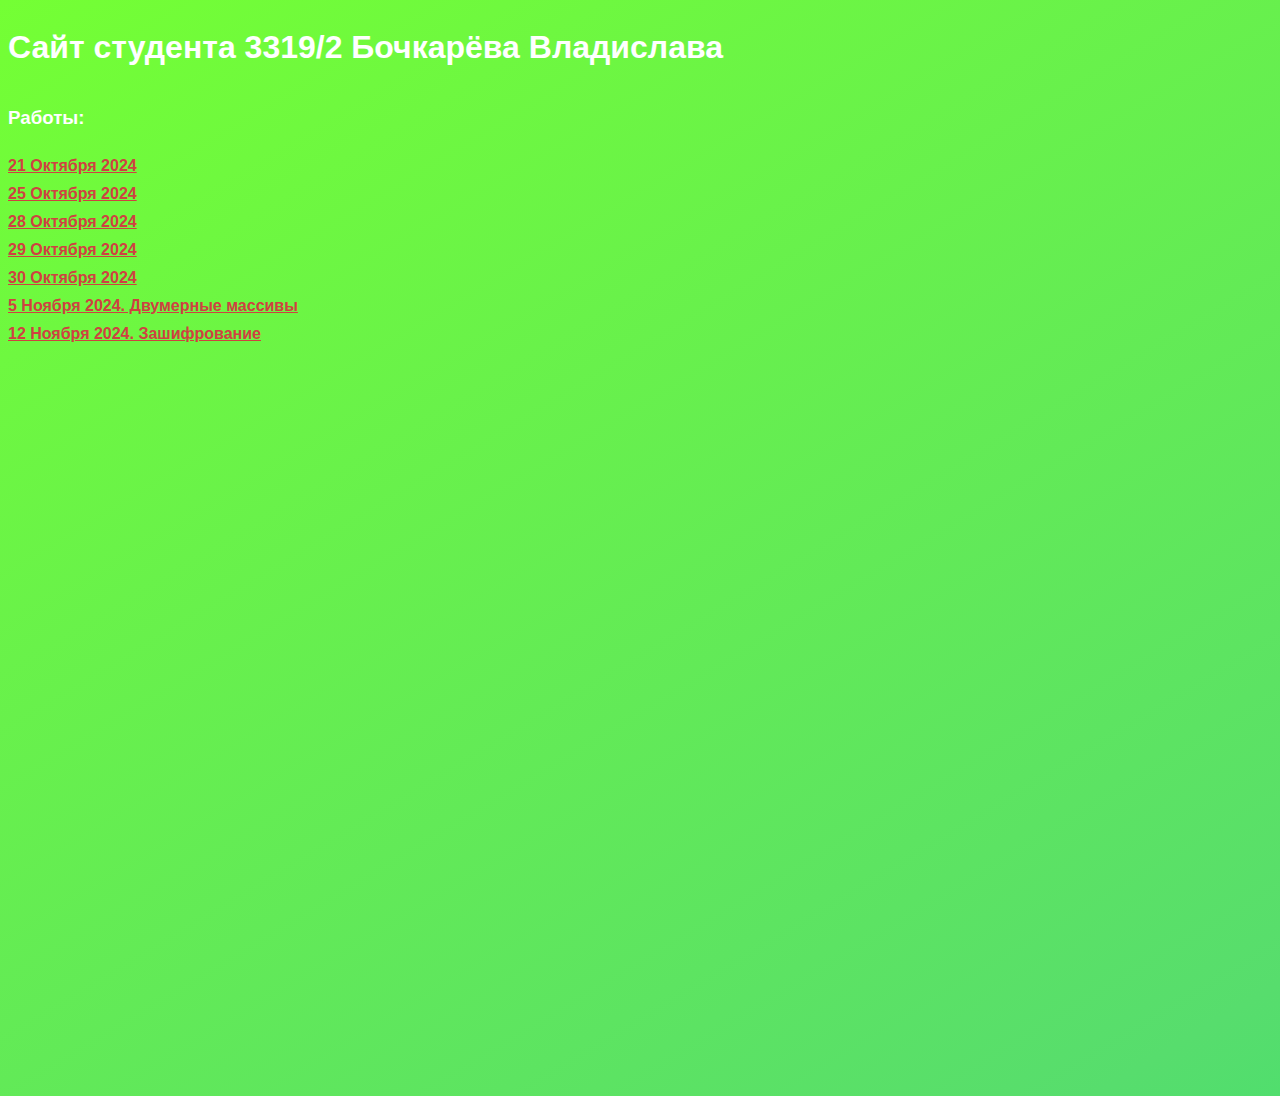
<file: index.html>
<!DOCTYPE html>
<html lang="en">
<head>
    <meta charset="UTF-8">
    <meta name="viewport" content="width=device-width, initial-scale=1.0">
    <title>Document</title>
</head>
<style>
    body {
        width: 1920px;
        height: 1080px;
        display: flex;
        flex-direction: column;
        font-family: 'Gill Sans', 'Gill Sans MT', Calibri, 'Trebuchet MS', sans-serif;
        background: linear-gradient(149deg, rgb(116, 255, 52) 0%, rgb(87, 221, 109) 42%, rgb(16, 231, 113) 72%, rgb(20, 221, 194) 100%);
        animation: gradient 10s infinite linear;
        background-size: 400%;
        color: #fff;
    }

    a {
        padding: 10px 0px 0px 0px;
        color: rgb(207, 65, 65);
        font-weight: bold;
    }

    @keyframes gradient {
    0% {
        background-position: 80% 0%;
    }
    50% {
        background-position: 20% 100%;
    }
    100% {
        background-position: 80% 0%;
    }
}
</style>
<body>
    <h1>Сайт студента 3319/2 Бочкарёва Владислава</h1>
    <h3>Работы:</h3>
    <a href="21oct24.html">21 Октября 2024</a>
    <a href="25oct24.html">25 Октября 2024</a>
    <a href="28oct24.html">28 Октября 2024</a>
    <a href="29oct24.html">29 Октября 2024</a>
    <a href="30oct24.html">30 Октября 2024</a>
    <a href="5nov24.html">5 Ноября 2024. Двумерные массивы</a>
    <a href="12nov24.html">12 Ноября 2024. Зашифрование</a>
</body>
</html>
</file>
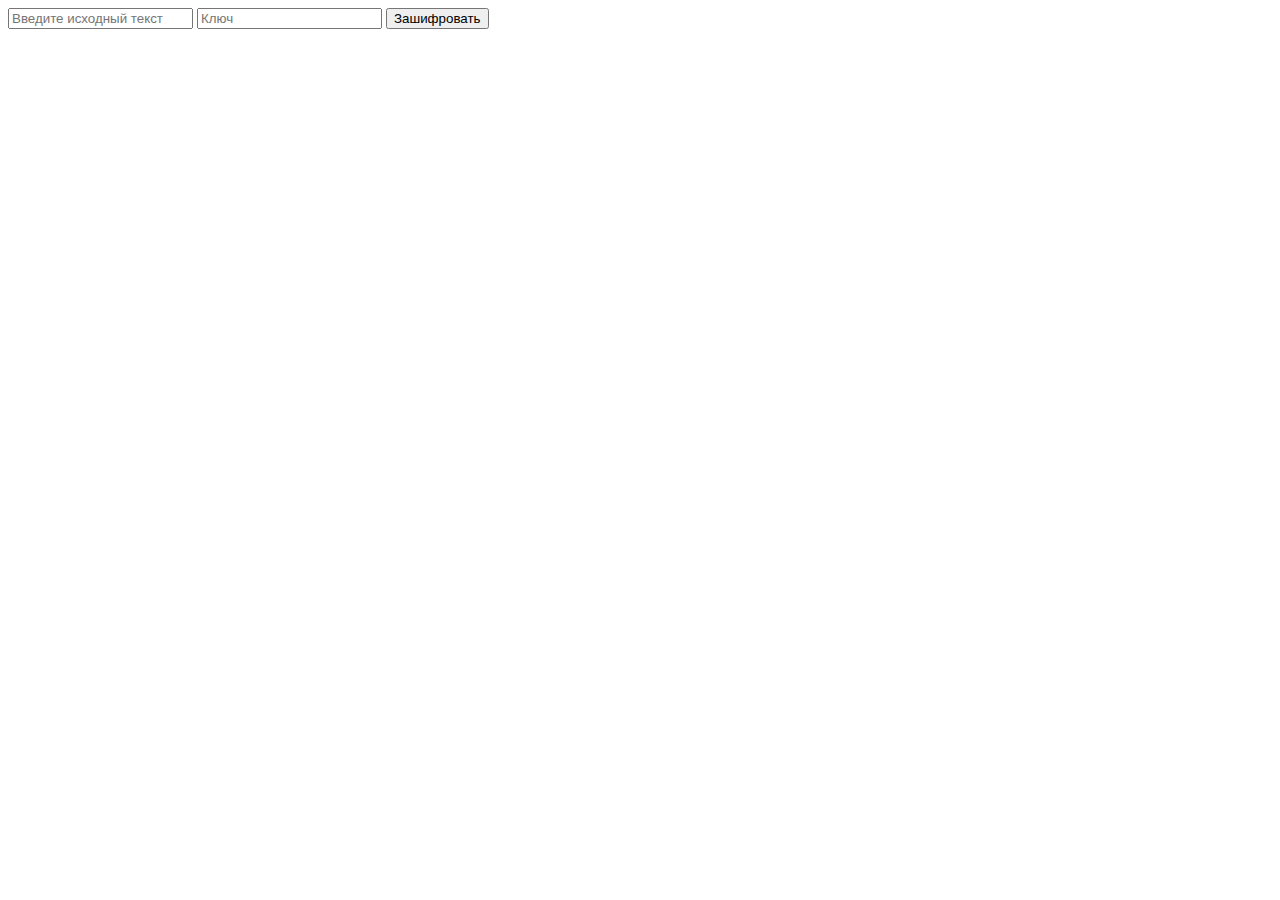
<file: 12nov24.html>
<!DOCTYPE html>
<html lang="en">
<head>
    <meta charset="UTF-8">
    <meta name="viewport" content="width=device-width, initial-scale=1.0">
    <title>Document</title>
</head>
<body>
    <input type="text" id="t0" placeholder="Введите исходный текст">
    <input type="text" id="key" placeholder="Ключ">
    <button onclick="encrypt()">Зашифровать</button>
    <div id="uniCode"></div>
    <br>
    <div id="encrypted"></div>
</body>
<script>
    let text0 = document.getElementById('t0');
    let key = document.getElementById('key');
    let uniCode = document.getElementById('uniCode');
    let encr = document.getElementById('encrypted');

    function encrypt(){
        let t = text0.value;
        let len = t.length;

        for (let i=0; i<len; i++){
            let code = t.charCodeAt(i);

            uniCode.innerText += code + '.';
            encr.innerText += String.fromCharCode(code + parseInt(key.value));
        }
    }
</script>
</html>
</file>
<file: 21oct24.html>
<!DOCTYPE html>
<html lang="en">
<head>
    <meta charset="UTF-8">
    <meta name="viewport" content="width=device-width, initial-scale=1.0">
    <title>Document</title>
</head>
<body>
    <div id="diagram"></div>
</body>
<script>
    let elem = document.createElement('div');
    elem.style.width = '50px';
    elem.style.height = '200px';
    elem.style.backgroundColor = 'green';
    document.body.append(elem);

    let names = ['Москва', 'Рим', 'Париж'];
    let population = [80000000, 500000, 700000];

    let diagram = document.getElementById('diagram');
    let elem2 = document.createElement('div');

    elem2.innerText = names[1];
    diagram.append(elem2);
</script>
</html>
</file>
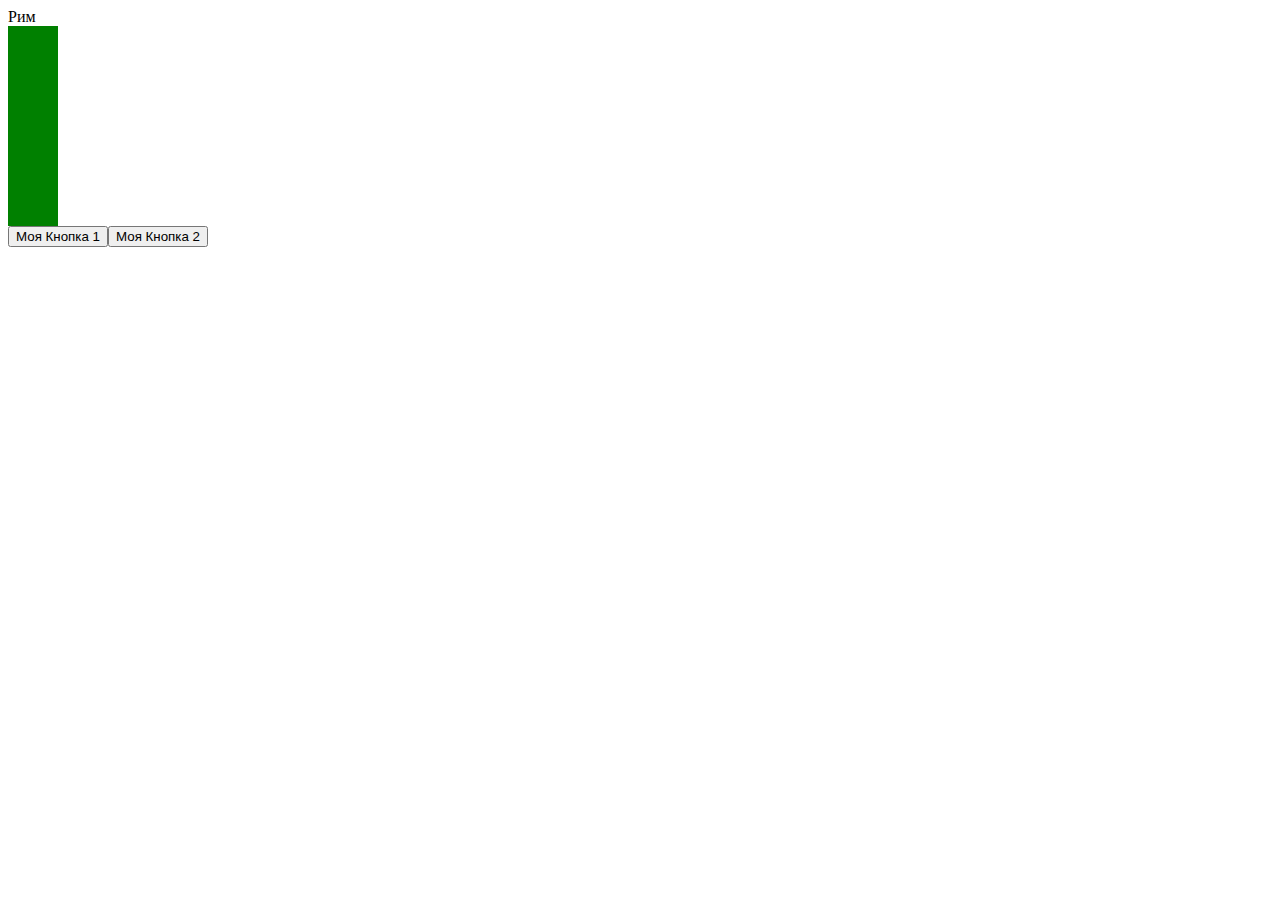
<file: 25oct24.html>
<!DOCTYPE html>
<html lang="en">
<head>
    <meta charset="UTF-8">
    <meta name="viewport" content="width=device-width, initial-scale=1.0">
    <title>Document</title>
</head>
<body>
    <div id="diagram"></div>
</body>
<script>
    let elem = document.createElement('div');
    elem.style.width = '50px';
    elem.style.height = '200px';
    elem.style.backgroundColor = 'green';
    document.body.append(elem);

    let names = ['Москва', 'Рим', 'Париж'];
    let population = [80000000, 500000, 700000];

    let diagram = document.getElementById('diagram');
    let elem2 = document.createElement('div');

    elem2.innerText = names[1];
    diagram.append(elem2);

    let mybutton2 = document.createElement('button');
    mybutton2.innerText = 'Моя Кнопка 1';
    document.body.append(mybutton2);

    let mybutton3 = document.createElement('button');
    mybutton3.innerText = 'Моя Кнопка 2';
    document.body.append(mybutton3);

    mybutton2.onclick = myFunc
    mybutton3.onclick = myFunc2

    function myFunc() {
        document.body.style.backgroundColor = 'black';
    }
    function myFunc2() {
        document.body.style.backgroundColor = 'white';
    }
    
</script>
<script type="text/javascript" charset="utf-8" async src="https://api-maps.yandex.ru/services/constructor/1.0/js/?um=constructor%3A6b66280b83cdf1611d547ce5796e33a51a5b5e1228da0a1fe5beb70106635ee7&width=759&height=543&lang=ru_RU&scroll=true"></script>
</html>
</file>
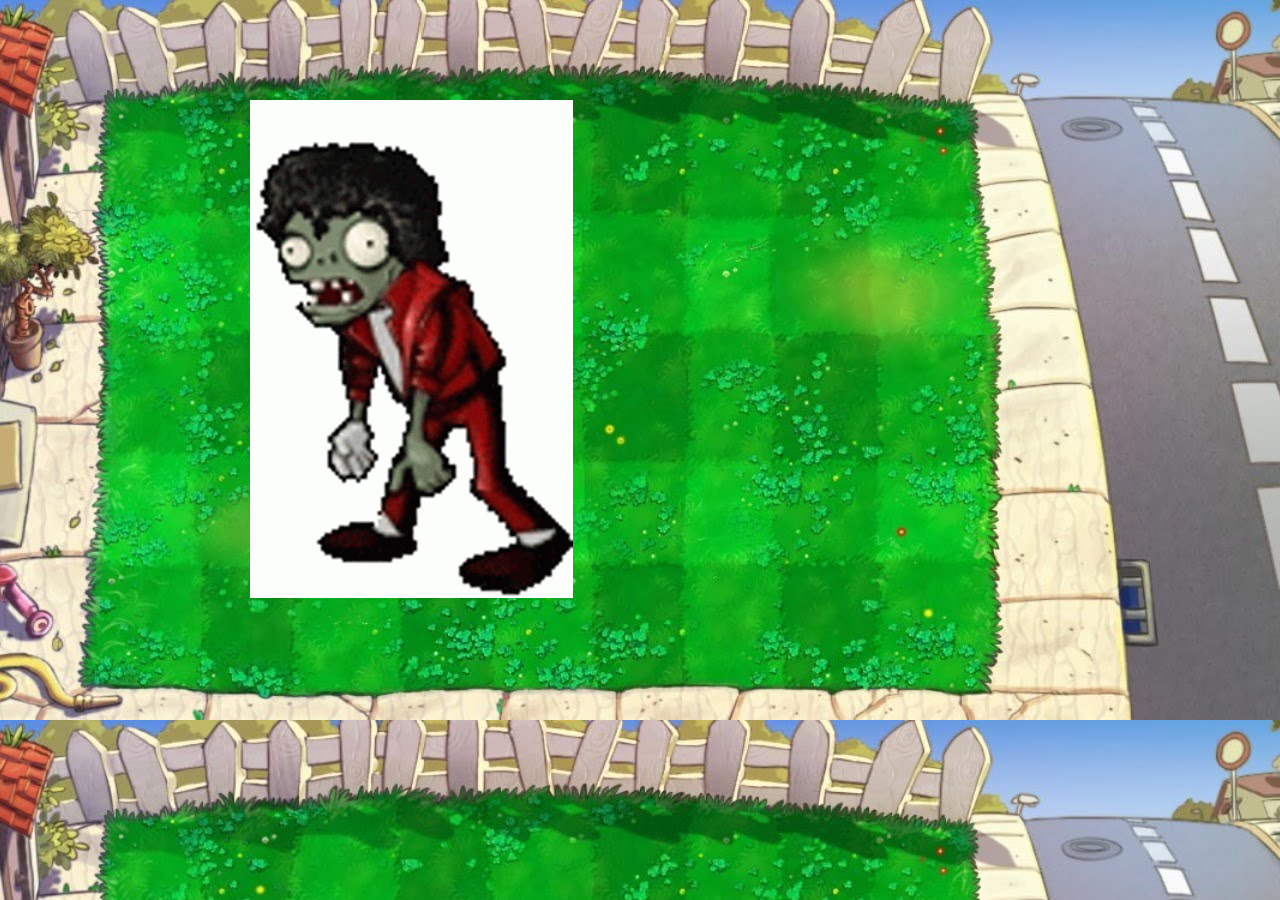
<file: 28oct24.html>
<!DOCTYPE html>
<html lang="en">
<head>
    <meta charset="UTF-8">
    <meta name="viewport" content="width=device-width, initial-scale=1.0">
    <title>Document</title>
</head>
<style>
    body {
        background-image: url('bk.jpg');
    }
</style>
<body>
</body>
<script>
    let zombie = document.createElement('img');
    zombie.src = 'pvz.gif';
    document.body.append(zombie);

    let left = 100;
    let step = 25;

    zombie.style.position = 'fixed';
    zombie.style.top = '100px';
    zombie.style.left = left + 'px';

    function moveZombie() {
        left = left + step;
        if (left > 500){
            step = step*(-1);
            zombie.style.transform = 'rotateY(180deg)';
        }
        if (left < 1){
            step = step*(-1);
            zombie.style.transform = 'rotateY(0deg)';
        }
        zombie.style.left = left + 'px';
    }

    setInterval(moveZombie, 100);
</script>
</html>
</file>
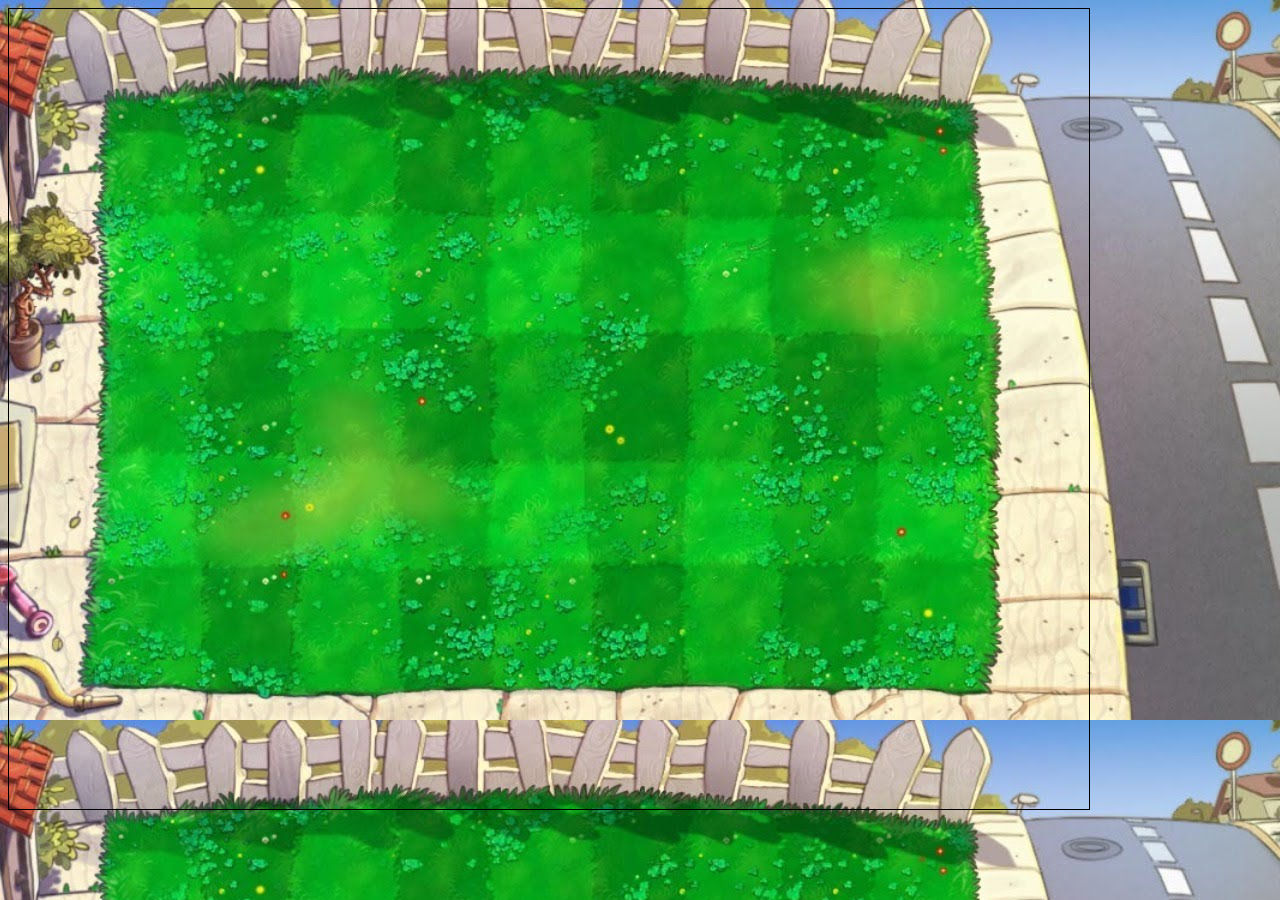
<file: 29oct24.html>
<!DOCTYPE html>
<html lang="en">
<head>
    <meta charset="UTF-8">
    <meta name="viewport" content="width=device-width, initial-scale=1.0">
    <title>Document</title>
</head>
<style>
    body {
        background-image: url('bk.jpg');
    }
    #field {
        width: 1080px;
        height: 800px;
        border: solid 1px;
    }
</style>
<body>
    <div id="field" onclick="createZombie(event)"></div>
</body>
<script>
    let field = document.getElementById('field');


    function createZombie(event) {
        let zombie = document.createElement('img');
        zombie.src = 'pvz.gif';
        document.body.append(zombie);

        let left = event.clientX;
        let step = 25;

        console.log(event.clientX+':'+event.clientY);

        zombie.style.position = 'fixed';
        zombie.style.top = event.clientY+'px';
        zombie.style.left = left + 'px';

        function moveZombie() {
            left = left + step;
            if (left > 500){
                step = step*(-1);
                zombie.style.transform = 'rotateY(180deg)';
            }
            if (left < 1){
                step = step*(-1);
                zombie.style.transform = 'rotateY(0deg)';
            }
            zombie.style.left = left + 'px';
        }

        setInterval(moveZombie, 100);
    }
</script>
</html>
</file>
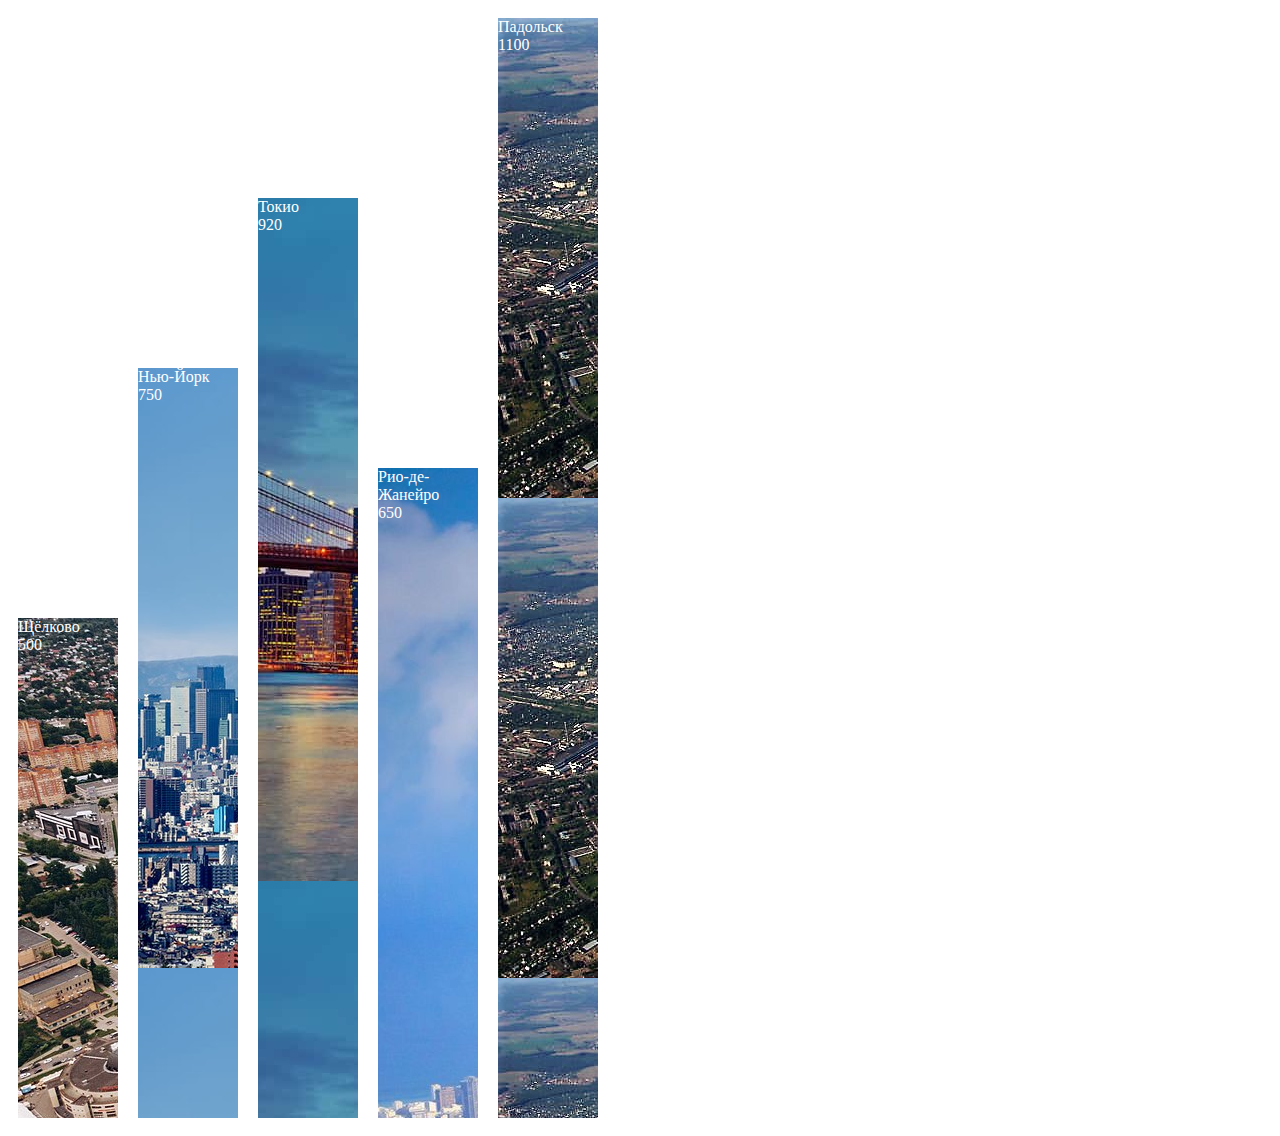
<file: 30oct24.html>
<!DOCTYPE html>
<html lang="en">
<head>
    <meta charset="UTF-8">
    <meta name="viewport" content="width=device-width, initial-scale=1.0">
    <title>Document</title>
</head>
<body>
     
</body>
<script>
    let city_name = ['Щёлково', 'Нью-Йорк', 'Токио', 'Рио-де-Жанейро', 'Падольск']
    let cost = [500, 750, 920, 650, 1100]
    let photo = ['city/1.jpg', 'city/2.jpeg', 'city/3.jpg', 'city/4.jpg', 'city/5.jpg']

    let diagram = document.createElement('div');
    diagram.style.display = 'flex';
    diagram.style.color = 'white';
    diagram.style.alignItems = 'flex-end';
    document.body.append(diagram);

    for (let i=0; i < 5; i++){
        let city = document.createElement('div');
        city.style.width = '100px';
        city.style.height = cost[i] + 'px';
        city.style.backgroundImage = "url('" + photo[i] + "')";
        city.style.margin = '10px';
        city.innerHTML = city_name[i] + '<br>' + cost[i];
        diagram.append(city);
    }
</script>
</html>
</file>
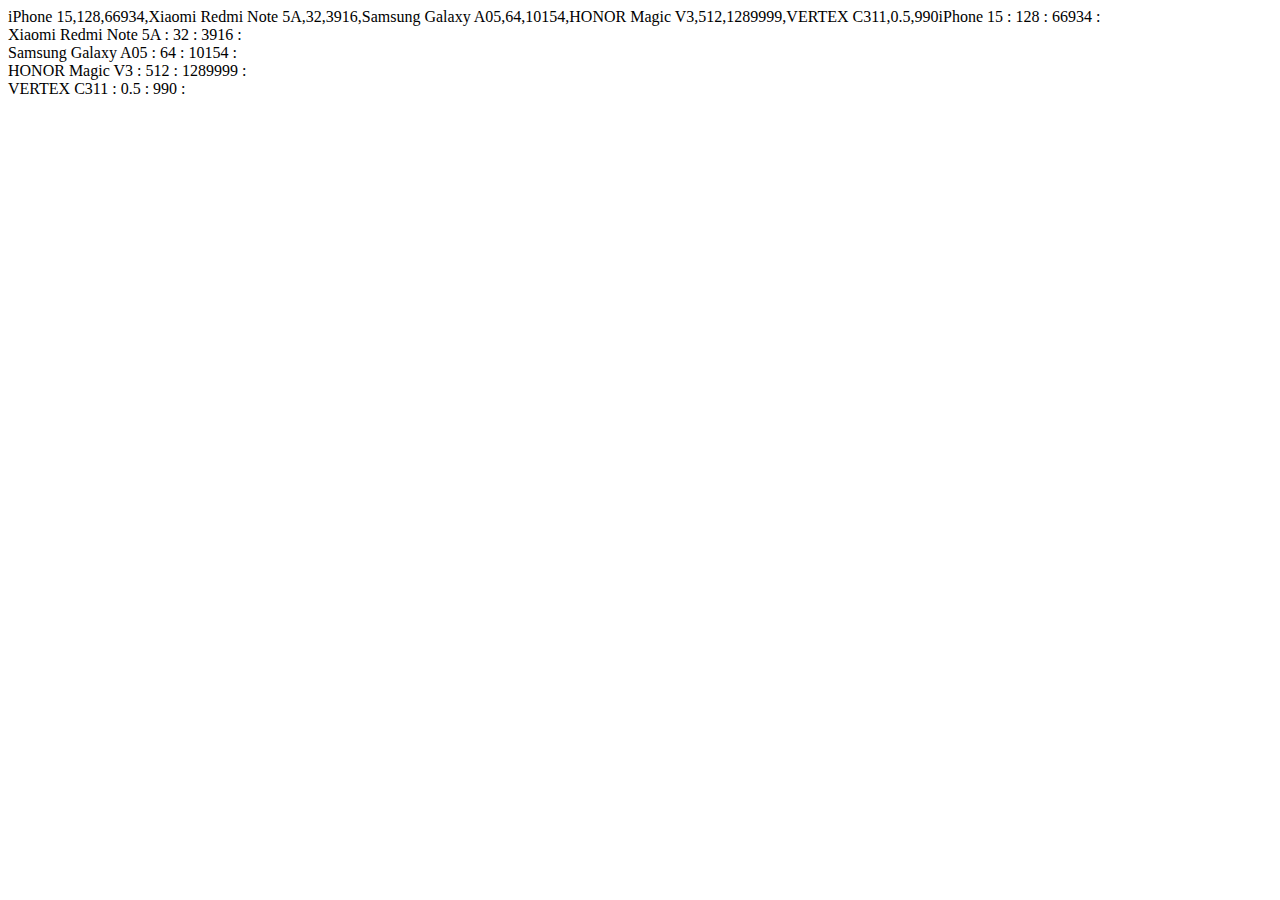
<file: 5nov24.html>
<!DOCTYPE html>
<html lang="en">
<head>
    <meta charset="UTF-8">
    <meta name="viewport" content="width=device-width, initial-scale=1.0">
    <title>Document</title>
</head>
<body>
    
</body>
<script>
    let phone = [
        ['iPhone 15', 128, 66934],
        ['Xiaomi Redmi Note 5A', 32, 3916],
        ['Samsung Galaxy A05', 64, 10154],
        ['HONOR Magic V3', 512, 1289999],
        ['VERTEX C311', 0.5, 990]
    ]

    console.log(phone[2][0])
    console.log(phone[0][2])
    console.log(phone[1][1])

    document.write(phone)

    for(let i=0; i<5; i++){
        for(let k=0; k<3; k++){
            document.write(phone[i][k] + ' : ')
        }
        document.write('<br>');
    }
</script>
</html>
</file>
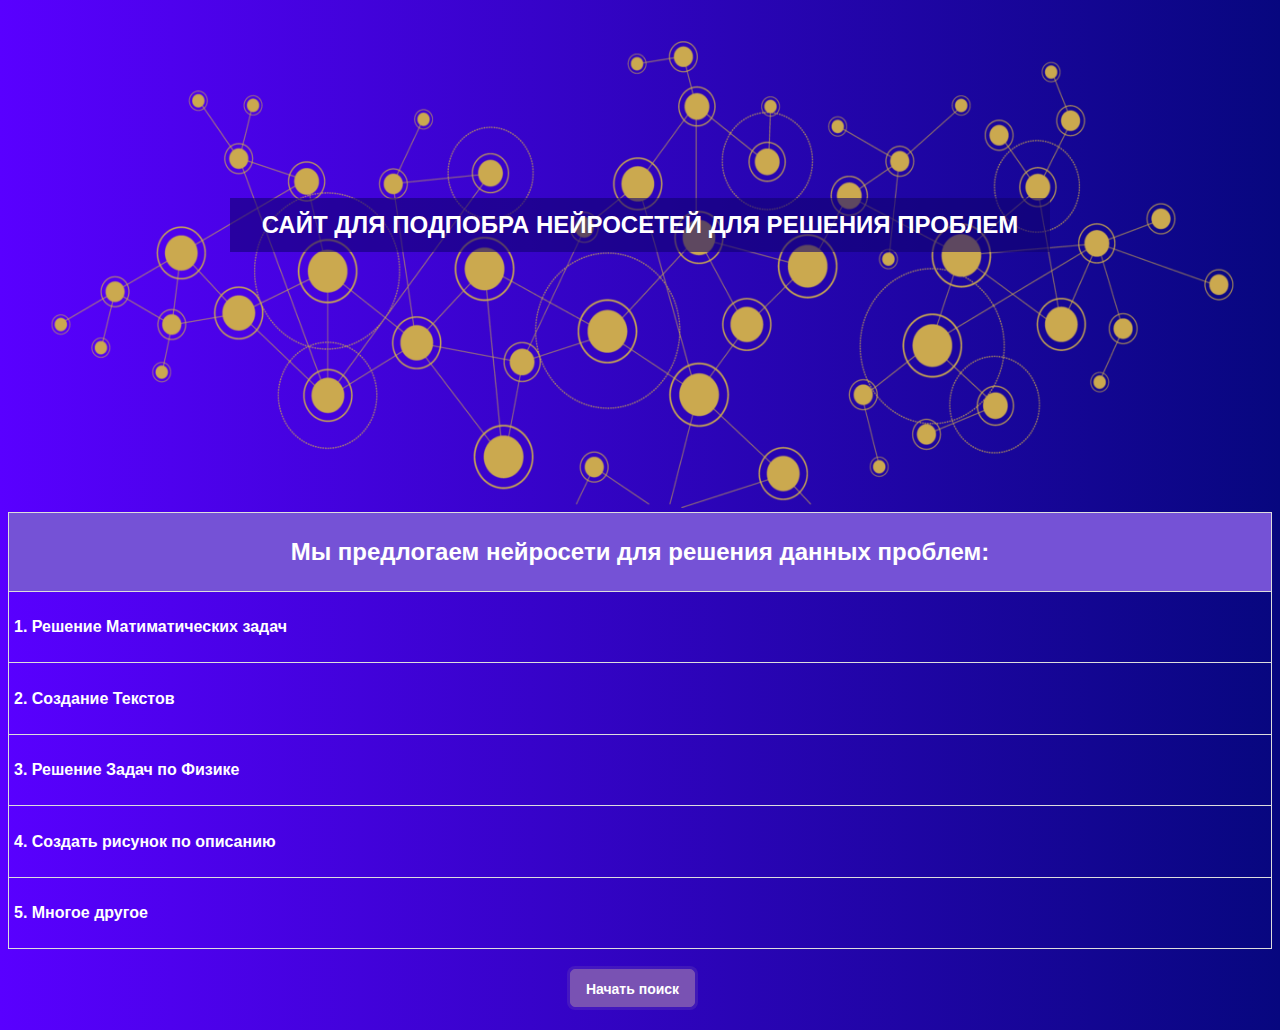
<file: save.html>
<!DOCTYPE html>
<html lang="en">
<head>
    <meta charset="UTF-8">
    <meta name="viewport" content="width=device-width, height=device-height, initial-scale=1.0, user-scalable=no">
    <link rel="stylesheet" href="style.css">
    <title>NeyroPoisk</title>
</head>
<body>
<center>
        <img src="bk.png" alt="" width="1200" height="500">
        <div class="title">Сайт для подпобра нейросетей для решения проблем</div>
    <table class="table">
        <thead>
            <tr>
                <th><h2>Мы предлогаем нейросети для решения данных проблем:</h2></th>
            </tr>
        </thead>
        <tbody>
            <tr><td><h4>1. Решение Матиматических задач</h4></td></tr>
            <tr><td><h4>2. Создание Текстов</h4</td></tr>
            <tr><td><h4>3. Решение Задач по Физике</h4</td></tr>
            <tr><td><h4>4. Создать рисунок по описанию</h4</td></tr>
            <tr><td><h4>5. Многое другое</h4</td></tr>
        </tbody>
    </table>
    <a href="search.html"><button class="btn">Начать поиск</button></a>
</center>
</body>
</html>
</file>
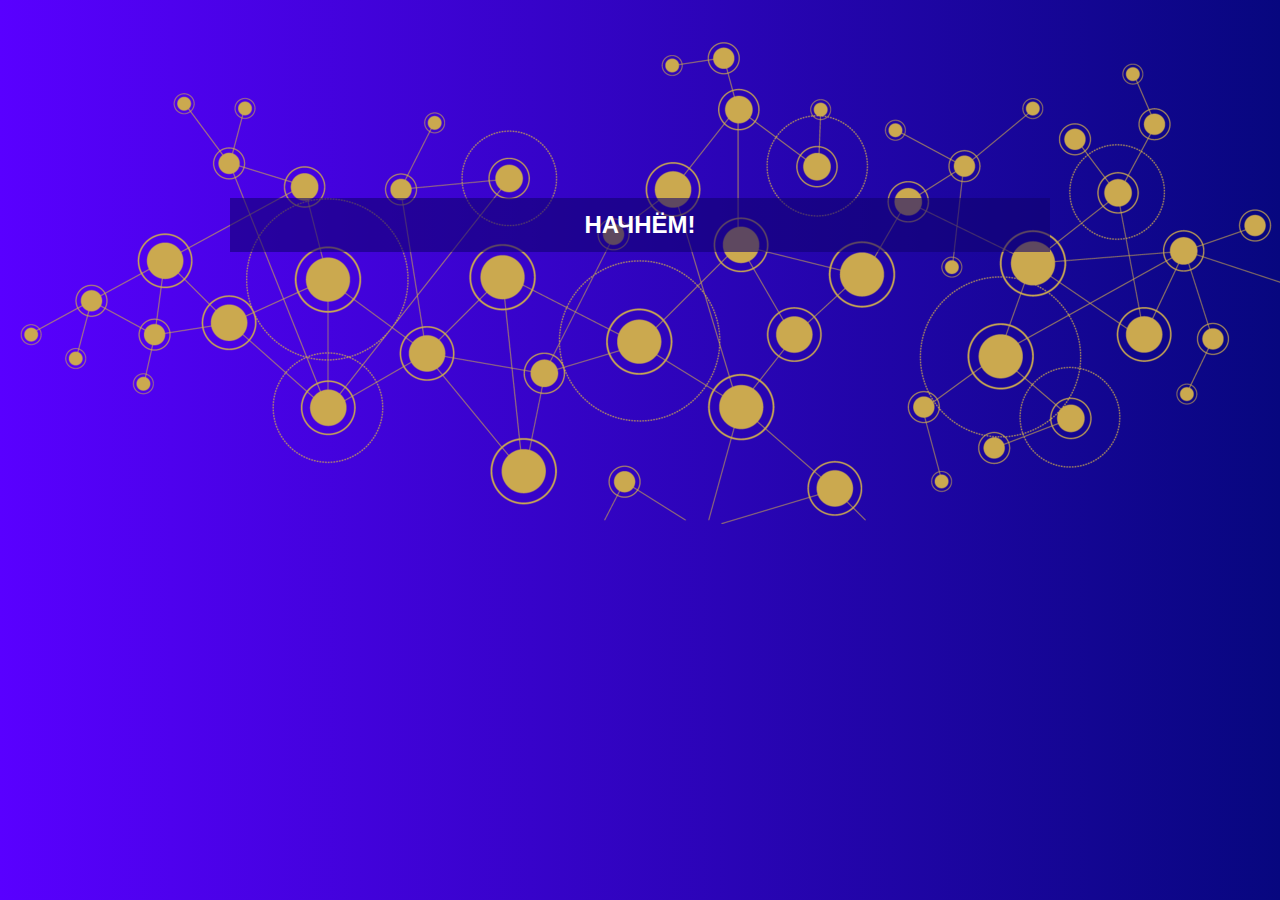
<file: search.html>
<!DOCTYPE html>
<html lang="en">
<head>
    <meta charset="UTF-8">
    <meta name="viewport" content="width=1500, height=device-height, initial-scale=1.0, user-scalable=no">
    <link rel="stylesheet" href="style.css">
    <title>NeyroPoisk</title>
</head>
<body>
    <center>
        <img src="bk.png" alt="">
        <div class="title">Начнём!</div>
    </center>
</body>
</html>
</file>
<file: style.css>
body {
    font-family: 'Roboto', Arial, sans-serif;
    color: #ffffff;
    background: linear-gradient(to right, rgb(89, 0, 255), rgb(7, 7, 127));
  }
  .title {
  position: absolute;
  top: 25%;
  left: 50%;
  margin-right: -50%;
  transform: translate(-50%, -50%);
  text-transform: uppercase;
  color: white;
  width: 800px;
  background: #10026c94;
  padding: 10px;
  text-align: center;
  font: bold 24px/34px Helvetica, Sans-Serif;
  }
  .btn {
      padding: 0 15px;
      margin: 0 15px 15px 0;
      border: 1px solid #7952b3;  
      border-radius: 5px;
      height: 38px;
      line-height: 38px;
      font-size: 14px;
      font-weight: 600;
      color: #fff;
      background-color: #7952b3;
      cursor: pointer;
      box-shadow: 0 0 0 3px rgb(121 82 179 / 25%);
  }
  .btn:hover {
      background-color: #61428f;
      border-color: #61428f;
  }
  .table {
      width: 100%;
      margin-bottom: 20px;
      border: 1px solid #dddddd;
      border-collapse: collapse; 
  }
  .table th {
      font-weight: bold;
      padding: 5px;
      background: #7552d6;
      border: 1px solid #dddddd;
  }
  .table td {
      border: 1px solid #dddddd;
      padding: 5px;
  }
</file>
